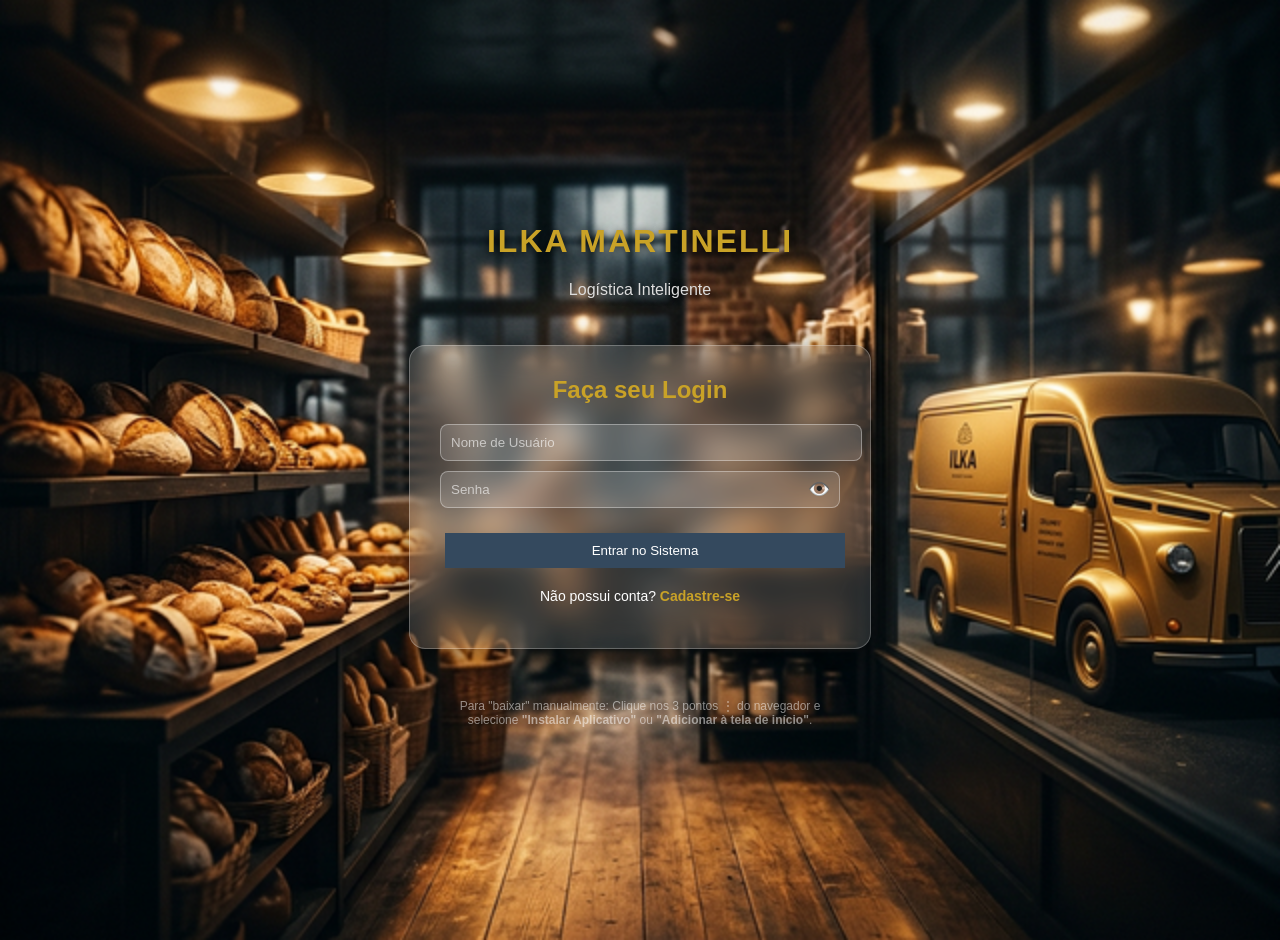
<file: index.html>
<!DOCTYPE html>
<html lang="pt-br">

<head>
    <meta charset="UTF-8">
    <meta name="viewport" content="width=device-width, initial-scale=1.0">
    <title>ILKA MARTINELLI - Logística</title>
    <link rel="stylesheet" href="style.css">
    <link rel="manifest" href="manifest.json">
    <meta name="theme-color" content="#3498db">
</head>

<body class="bg-login">
    <header>
        <h1>ILKA MARTINELLI</h1>
        <p>Logística Inteligente</p>
    </header>

    <section class="formulario" style="max-width: 400px; margin: 0 auto; text-align: center;">

        <!-- DIV DE LOGIN -->
        <div id="box-login">
            <h2 id="titulo-login">Faça seu Login</h2>
            <input type="text" id="usuario-login" placeholder="Nome de Usuário">
            <div style="position: relative;">
                <input type="password" id="senha-login" placeholder="Senha"
                    style="width: 100%; box-sizing: border-box; padding-right: 40px;">
                <span onclick="mostrarOcultarSenha('senha-login', 'olho-login')" id="olho-login"
                    style="position: absolute; right: 10px; top: 50%; transform: translateY(-50%); cursor: pointer; font-size: 18px;">👁️</span>
            </div>
            <button onclick="fazerLogin()" style="width: 100%; margin-top: 15px; background-color: #34495e;">Entrar no
                Sistema</button>
            <p style="margin-top: 15px; font-size: 14px;">Não possui conta? <a href="#"
                    onclick="alternarTela('cadastro')"
                    style="color: #3498db; text-decoration: none; font-weight:bold;">Cadastre-se</a></p>
        </div>

        <!-- DIV DE CADASTRO (Oculta por padrão) -->
        <div id="box-cadastro" style="display:none;">
            <h2>Criar Conta</h2>
            <input type="text" id="usuario-cad" placeholder="Escolha um Usuário/Nome">
            <div style="position: relative; margin-bottom: 5px;">
                <input type="password" id="senha-cad" placeholder="Crie uma Senha"
                    style="width: 100%; box-sizing: border-box; padding-right: 40px; margin-bottom:0px;">
                <span onclick="mostrarOcultarSenha('senha-cad', 'olho-cad')" id="olho-cad"
                    style="position: absolute; right: 10px; top: 50%; transform: translateY(-50%); cursor: pointer; font-size: 18px;">👁️</span>
            </div>
            <p style="text-align:left; margin-bottom:5px; font-size:14px;">Que tipo de conta deseja criar?</p>
            <select id="tipo-cad"
                style="width: 100%; margin-bottom: 10px; padding: 10px; border: 1px solid #ccc; border-radius: 5px;">
                <option value="cliente">Cliente (Fazer/Acompanhar Pedidos)</option>
                <option value="motorista">Motorista (Fazer Entregas)</option>
                <option value="admin">Administrador (Gerenciar Sistema)</option>
            </select>
            <button onclick="cadastrarUsuario()"
                style="width: 100%; margin-top: 15px; background-color: #27ae60;">Finalizar Cadastro</button>
            <p style="margin-top: 15px; font-size: 14px;">Já tem uma conta? <a href="#" onclick="alternarTela('login')"
                    style="color: #3498db; text-decoration: none; font-weight:bold;">Faça Login</a></p>
        </div>

    </section>

    <!-- Área de Download/Instalação do Aplicativo -->
    <div class="secao-download">
        <div id="container-instalar" style="display:none;">
            <div class="download-card">
                <div class="download-info">
                    <span class="download-icon">📲</span>
                    <div>
                        <strong>Versão Mobile Disponível</strong>
                        <p>Baixe o aplicativo para acesso rápido e offline</p>
                    </div>
                </div>
                <button id="btn-instalar" class="btn-premium-download">
                    BAIXAR APP (APK)
                </button>
            </div>
        </div>

        <p id="msg-instalar-manual" style="font-size: 12px; color: rgba(255,255,255,0.5); margin-top: 20px;">
            Para "baixar" manualmente: Clique nos 3 pontos ⋮ do navegador e selecione <b>"Instalar Aplicativo"</b> ou
            <b>"Adicionar à tela de início"</b>.
        </p>
    </div>

    <script src="script.js"></script>
    <script>
        function alternarTela(tela) {
            if (tela === 'cadastro') {
                document.getElementById('box-login').style.display = 'none';
                document.getElementById('box-cadastro').style.display = 'block';
            } else {
                document.getElementById('box-cadastro').style.display = 'none';
                document.getElementById('box-login').style.display = 'block';
            }
        }

        function mostrarOcultarSenha(idInput, idOlho) {
            const input = document.getElementById(idInput);
            const olho = document.getElementById(idOlho);

            if (input.type === 'password') {
                input.type = 'text';
                olho.innerText = '🙈'; // Olho fechado
            } else {
                input.type = 'password';
                olho.innerText = '👁️'; // Olho aberto
            }
        }

        // Permite logar com a tecla Enter
        document.addEventListener('keypress', function (e) {
            if (e.key === 'Enter') {
                if (document.getElementById('box-login').style.display !== 'none') fazerLogin();
                else cadastrarUsuario();
            }
        });

        // Verifica se já existe um Administrador ao carregar o Cadastro
        window.addEventListener('load', function () {
            // Arrays usuarios vem do script.js
            if (typeof usuarios !== 'undefined') {
                const temAdmin = usuarios.some(u => u.tipo === 'admin');
                if (temAdmin) {
                    const selectTipo = document.getElementById('tipo-cad');
                    // Remove a option de admin se já existir no sistema
                    for (let i = 0; i < selectTipo.options.length; i++) {
                        if (selectTipo.options[i].value === 'admin') {
                            selectTipo.remove(i);
                            break;
                        }
                    }
                }
            }
        });
        // Instalação PWA
        let deferredPrompt;
        window.addEventListener('beforeinstallprompt', (e) => {
            e.preventDefault();
            deferredPrompt = e;
            document.getElementById('container-instalar').style.display = 'block';
        });

        document.getElementById('btn-instalar').addEventListener('click', async () => {
            if (!deferredPrompt) return;
            deferredPrompt.prompt();
            const { outcome } = await deferredPrompt.userChoice;
            if (outcome === 'accepted') {
                document.getElementById('container-instalar').style.display = 'none';
            }
            deferredPrompt = null;
        });

        // Registrar Service Worker para funcionar offline
        if ('serviceWorker' in navigator) {
            navigator.serviceWorker.register('sw.js').catch(() => { });
        }
    </script>
</body>

</html>
</file>
<file: style.css>
body {
    font-family: Arial, sans-serif;
    background: #eef2f7;
    margin: 0;
    padding: 20px;
    min-height: 100vh;
    color: #2c3e50;
}

/* ===== LOGIN: fundo + efeito glassmorphism ===== */
body.bg-login {
    background-color: #1a1a1a;
    background-image: url('bg.png');
    background-size: cover;
    background-position: center;
    background-attachment: fixed;
    background-repeat: no-repeat;
    display: flex;
    flex-direction: column;
    justify-content: center;
    align-items: center;
    padding: 20px;
}
body.bg-login header { color: #fff; text-shadow: 0 2px 8px rgba(0,0,0,0.8); }
body.bg-login header h1 { color: #c9a227; font-size: 2em; letter-spacing: 2px; }
body.bg-login header p  { color: #ddd; }
body.bg-login .formulario {
    background: rgba(255,255,255,0.12);
    backdrop-filter: blur(16px);
    -webkit-backdrop-filter: blur(16px);
    border: 1px solid rgba(255,255,255,0.25);
    border-radius: 16px;
    box-shadow: 0 8px 32px rgba(0,0,0,0.5);
    color: #fff;
    width: 100%;
    padding: 30px;
}
body.bg-login .formulario h2 { color: #c9a227; margin-top: 0; }
body.bg-login .formulario a  { color: #c9a227 !important; }
body.bg-login input {
    background: rgba(255,255,255,0.15);
    border: 1px solid rgba(255,255,255,0.35);
    border-radius: 8px;
    color: #fff;
}
body.bg-login input::placeholder { color: rgba(255,255,255,0.6); }
/* ===== SEÇÃO DE DOWNLOAD PREMIUM (PWA/APK) ===== */
.secao-download {
    text-align: center;
    margin-top: 30px;
    width: 100%;
    max-width: 400px;
}

.download-card {
    background: rgba(201, 162, 39, 0.1);
    border: 1px solid rgba(201, 162, 39, 0.3);
    border-radius: 12px;
    padding: 15px;
    display: flex;
    flex-direction: column;
    align-items: center;
    gap: 15px;
    backdrop-filter: blur(10px);
    animation: fadeIn 0.8s ease-out;
}

.download-info {
    display: flex;
    align-items: center;
    gap: 12px;
    text-align: left;
    color: #fff;
}

.download-icon {
    font-size: 32px;
}

.download-info strong {
    display: block;
    color: #c9a227;
    font-size: 16px;
}

.download-info p {
    margin: 2px 0 0;
    font-size: 12px;
    color: rgba(255,255,255,0.7);
}

.btn-premium-download {
    background: #c9a227 !important;
    color: #1a1a1a !important;
    font-weight: 800 !important;
    padding: 12px 25px !important;
    border-radius: 30px !important;
    letter-spacing: 1px;
    border: none;
    cursor: pointer;
    width: 100%;
    transition: transform 0.2s, box-shadow 0.2s;
    box-shadow: 0 4px 15px rgba(201, 162, 39, 0.4);
}

.btn-premium-download:hover {
    transform: scale(1.02);
    box-shadow: 0 6px 20px rgba(201, 162, 39, 0.6);
}

@keyframes fadeIn {
    from { opacity: 0; transform: translateY(10px); }
    to { opacity: 1; transform: translateY(0); }
}

body.bg-login #msg-instalar { color: rgba(255,255,255,0.5) !important; }

header {
    text-align: center;
    margin-bottom: 30px;
}

.formulario {
    background: white;
    padding: 20px;
    border-radius: 10px;
    margin-bottom: 30px;
}

input {
    display: block;
    margin: 10px 0;
    padding: 10px;
    width: 100%;
}

button {
    padding: 10px;
    background: #27ae60;
    color: white;
    border: none;
    cursor: pointer;
    margin: 5px;
}

.produtos {
    margin: 10px 0;
}

.dashboard {
    margin-bottom: 30px;
}

.cards {
    display: flex;
    gap: 20px;
}

.card {
    background: white;
    padding: 20px;
    border-radius: 10px;
    flex: 1;
    text-align: center;
}

table {
    width: 100%;
    background: white;
    border-collapse: collapse;
    margin-top: 10px;
}

th,
td {
    padding: 10px;
    border: 1px solid #ddd;
    text-align: center;
}

#map {
    height: 400px;
    width: 100%;
    margin-top: 20px;
    border-radius: 10px;
}

.log-box {
    background: #2d3436;
    color: #00d2d3;
    font-family: 'Courier New', Courier, monospace;
    padding: 15px;
    border-radius: 10px;
    height: 200px;
    overflow-y: auto;
    margin-top: 10px;
    font-size: 14px;
    line-height: 1.5;
}

.log-entry {
    margin-bottom: 5px;
    border-bottom: 1px dashed #636e72;
    padding-bottom: 5px;
}

.log-time {
    color: #ff9f43;
    font-weight: bold;
    margin-right: 10px;
}

/* Estilos específicos do Motorista */
.pedido-card {
    border: 2px solid #3498db;
    text-align: left;
    padding: 15px;
}

.acoes-motorista {
    margin-top: 15px;
    padding-top: 15px;
    border-top: 1px solid #eee;
}

/* ===== SISTEMA DE CHAT ===== */
.chat-box {
    border: 1px solid #ddd;
    border-radius: 5px;
    margin-top: 15px;
    background: #fdfdfd;
}

.chat-historico {
    height: 150px;
    overflow-y: auto;
    padding: 10px;
    background: #f9f9f9;
    border-bottom: 1px solid #ddd;
    display: flex;
    flex-direction: column;
    gap: 8px;
}

.mensagem {
    padding: 8px 12px;
    border-radius: 15px;
    max-width: 80%;
    font-size: 14px;
    line-height: 1.4;
}

.msg-cliente {
    background: #d4e6f1;
    align-self: flex-start;
    border-bottom-left-radius: 2px;
}

.msg-admin {
    background: #d5f5e3;
    align-self: flex-end;
    border-bottom-right-radius: 2px;
    text-align: right;
}

.msg-motorista {
    background: #fdebd0;
    align-self: flex-end;
    border-bottom-right-radius: 2px;
    text-align: right;
}

.msg-info {
    font-size: 10px;
    color: #7f8c8d;
    display: block;
    margin-top: 4px;
}

.chat-input-area {
    display: flex;
    padding: 10px;
    gap: 10px;
}

.chat-input-area input {
    margin: 0;
    flex: 1;
    border-radius: 20px;
    border: 1px solid #ccc;
    padding: 8px 15px;
}

.chat-input-area button {
    margin: 0;
    border-radius: 20px;
    padding: 8px 20px;
    background-color: #34495e;
}

/* Responsividade para Dispositivos Móveis */
@media (max-width: 768px) {
    body {
        padding: 10px;
    }
    
    /* Transforma a exibição flexível lado a lado em uma coluna nas partes necessárias */
    .cards {
        flex-direction: column;
        gap: 15px;
    }

    /* Faz com que os botões de ação e acesso no topo e formulários fiquem com 100% de largura no mobile */
    button {
        width: 100%;
        margin: 5px 0;
        box-sizing: border-box;
        padding: 15px; /* Maior área de toque */
        font-size: 16px;
    }

    input {
        padding: 12px; /* Maior área de toque */
    }

    /* Para a área de produtos, deixar em grid ou flex ajustado */
    .produtos button {
        width: calc(50% - 14px);
        margin: 5px;
    }

    /* Ajusta tamanho dos inputs para evitar transbordar a tela */
    input, select, textarea {
        box-sizing: border-box;
        max-width: 100%;
    }

    /* Menu admin/motorista (flexível com inline styles) empilhamento */
    div[style*="display: flex"], div[style*="display:flex"] {
        flex-direction: column !important;
        align-items: stretch !important;
        gap: 10px;
    }
    
    /* Painel do dia: o filtro ficará responsivo */
    .dashboard > div {
        flex-direction: column !important;
        align-items: flex-start !important;
        gap: 15px;
    }

    /* Tabelas com barra de rolagem horizontal quando maiores que a tela */
    table {
        display: block;
        overflow-x: auto;
        white-space: nowrap;
        -webkit-overflow-scrolling: touch;
    }

    /* Reduzindo tamanho dos títulos em telas pequenas */
    h1 {
        font-size: 1.5em;
    }
    
    h2 {
        font-size: 1.25em;
    }

    /* Ajusta o padding para que as seções não fiquem coladas */
    .formulario, .card, .pedido-card {
        padding: 15px;
    }

    /* Ajuste no filtro de relatório do admin */
    input[type="date"] {
        width: 100% !important;
        margin: 5px 0 !important;
        box-sizing: border-box;
    }
}
</file>
